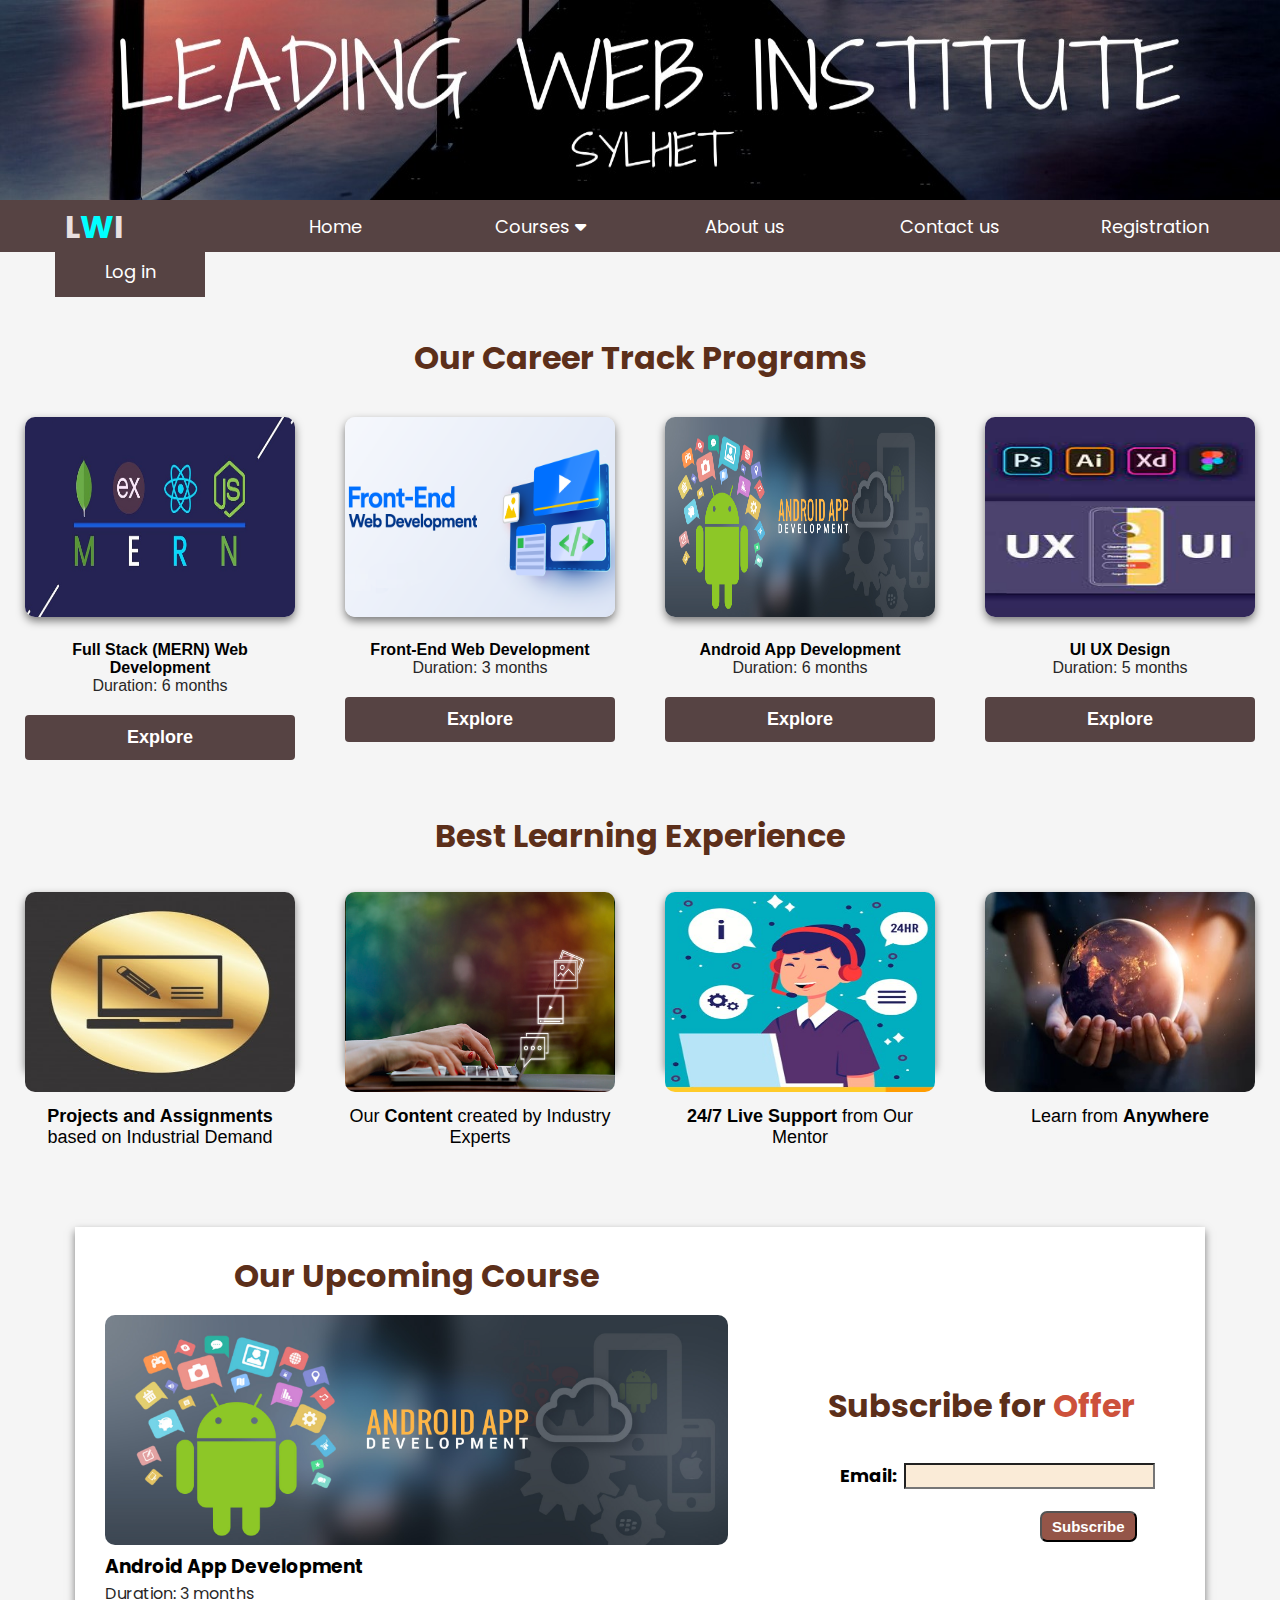
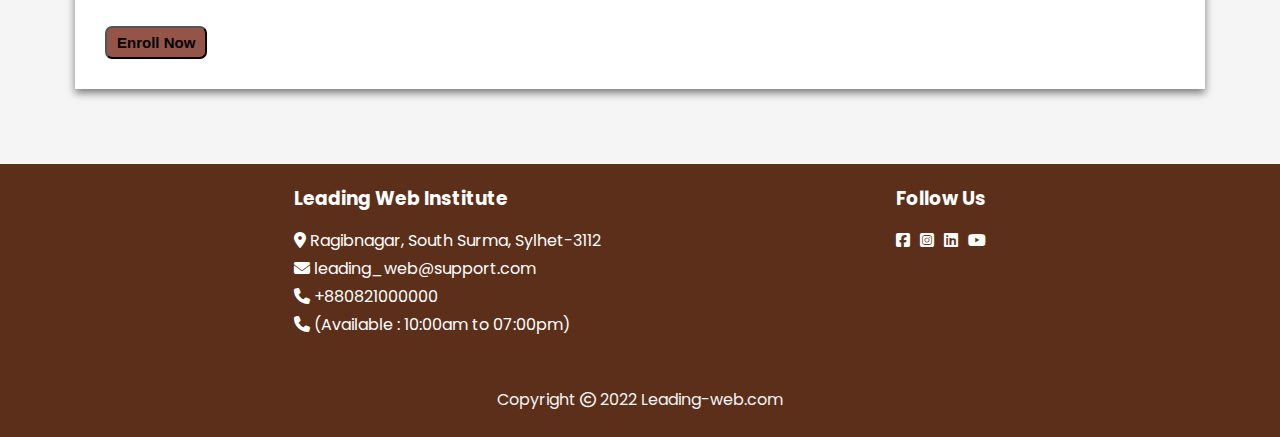
<file: index.html>
<!DOCTYPE html>
<html lang="en">

<head>
    <meta charset="UTF-8">
    <meta http-equiv="X-UA-Compatible" content="IE=edge">
    <meta name="viewport" content="width=device-width, initial-scale=1.0">
    <title>LWI</title>
    <!--Adding CSS StyleSheet-->
    <link rel="stylesheet" href="CSS/index_style.css">

    <!--Adding Font Awesome-->
    <link rel="stylesheet" href="https://cdnjs.cloudflare.com/ajax/libs/font-awesome/6.1.1/css/all.min.css">

    <!--Adding Google Fonts-->
    <link rel="preconnect" href="https://fonts.googleapis.com">
    <link rel="preconnect" href="https://fonts.gstatic.com" crossorigin>
    <link href="https://fonts.googleapis.com/css2?family=Poppins&display=swap" rel="stylesheet">

</head>

<body>
    <!-------Header Section-------->
    <header>
        <!--Header Banner-->
        <div class="header-banner">
            <img src="Images/Header-Image.jpeg" alt="Header Banner">
        </div>

        <!--Menu-->
        <ul class="menu">
            <li>
                <h2 id="title">L<span style="color:aqua;">W</span>I</h2>
            </li>
            <li><a href="index.html">Home</a></li>
            <li>
                <a href="#">Courses <i class="fa-solid fa-caret-down" style="color: white;"></i></a>
                <ul>
                    <li><a target="_blank" href="https://www.w3schools.com/html/default.asp">HTML</a></li>
                    <li><a target="_blank" href="https://www.w3schools.com/css/default.asp">CSS</a></li>
                    <li><a target="_blank" href="https://www.w3schools.com/js/default.asp">JavaScript</a></li>
                    <li><a target="_blank" href="https://reactjs.org/docs/getting-started.html">React</a></li>
                    <li><a target="_blank" href="https://www.w3schools.com/nodejs/default.asp">Node.js</a></li>
                    <li><a target="_blank" href="https://www.w3schools.com/php/default.asp">PHP</a></li>
                    <li><a target="_blank" href="https://laravel.com/docs/9.x">Laravel</a></li>
                    <li><a target="_blank" href="https://www.mongodb.com/">MongoDB</a></li>

                </ul>

            </li>
            <li><a target="_blank" href="about_us.html">About us</a></li>
            <li><a target="_blank" href="contact_us.html">Contact us</a></li>
            <li><a target="_blank" href="registration.html">Registration</a></li>
            <li><a target="_blank" href="login.html">Log in</a></li>
        </ul>
    </header>

    <!---------Program Section---------->
    <h1 id="program-title">Our Career Track Programs</h1>
    <div class="program-container">
        <div class="program">
            <img src="Images/full-stack.png" alt="Card Banner" style="width:100%">
            <h4>Full Stack (MERN) Web Development</h4>
            <p class="duration">Duration: 6 months</p>
            <p><button>Explore</button></p>
        </div>
        <div class="program">
            <img src="Images/front-end.png" alt="Card Banner" style="width:100%">
            <h4>Front-End Web Development</h4>
            <p class="duration">Duration: 3 months</p>
            <p><button>Explore</button></p>
        </div>
        <div class="program">
            <img src="Images/android-app.png" alt="Card Banner" style="width:100%">
            <h4>Android App Development</h4>
            <p class="duration">Duration: 6 months</p>
            <p><button>Explore</button></p>
        </div>
        <div class="program">
            <img src="Images/ui-ux.png" alt="Card Banner" style="width:100%">
            <h4>UI UX Design</h4>
            <p class="duration">Duration: 5 months</p>
            <p><button>Explore</button></p>
        </div>
    </div>

    <!----------Why We're Best Section------------>
    <h1 id="sec-title">Best Learning Experience</h1>
    <div class="best-container">
        <div class="best">
            <img src="Images/p&a.jpg" alt="Project & Assignment Banner" style="width:100%">
            <p><strong>Projects and Assignments</strong> based on Industrial Demand</p>
        </div>
        <div class="best">
            <img src="Images/content.jpg" alt="Content Banner" style="width:100%">
            <p>Our <strong>Content</strong> created by Industry Experts</p>
        </div>
        <div class="best">
            <img src="Images/support.jpg" alt="Support Banner" style="width:100%">
            <p><strong>24/7 Live Support</strong> from Our Mentor</p>
        </div>
        <div class="best">
            <img src="Images/world.jpg" alt="flex-learning Banner" style="width:100%">
            <p>Learn from <strong>Anywhere</strong></p>
        </div>
    </div>
    </div>
    <!---------Upcoming Course & Subscription Setion--------->
    <div class="upcoming-sub-container">
        <div class="upcoming-section">
            <h1>Our Upcoming Course</h1>
            <img src="Images/android-app.png" alt="Card Banner" style="width:100%">
            <h3>Android App Development</h3>
            <p class="duration">Duration: 3 months</p>
            <p><button>Enroll Now</button></p>
        </div>

        <div class="sub-section">
            <h1>Subscribe for <span style="color: rgb(205, 81, 59);">Offer</span></h1>
            <form action="#">
                <table>
                    <tr>
                        <td>
                            <label for="email">Email: </label>
                        </td>
                        <td>
                            <input type="email" name="email" id="iemail">
                        </td>
                    </tr>
                    <tr>
                        <td colspan="2">
                            <input type="submit" name="submit-button" id="sub-btn" value="Subscribe">
                        </td>
                    </tr>
                </table>
            </form>
        </div>
    </div>

    <!-----------Details Part------------->
    <div class="details-container">
        <div class="basic-info">
            <h3 class="info-title">Leading Web Institute</h3>
            <p><i class="fa-solid fa-location-dot"></i> Ragibnagar, South Surma, Sylhet-3112</p>
            <p><i class="fa-solid fa-envelope"></i> leading_web@support.com</p>
            <p><i class="fa-solid fa-phone"></i> +880821000000</p>
            <p><i class="fa-solid fa-phone"></i> (Available : 10:00am to 07:00pm)</p>
        </div>
        <div class="social-info">
            <h3 class="info-title">Follow Us</h3>
            <div class="social-icon">
                <div>
                    <a target="_blank" href="https://web.facebook.com/"> <i
                            class="fa-brands fa-facebook-square"></i></a>
                </div>
                <div>
                    <a target="_blank" href="https://www.instagram.com/"> <i
                            class="fa-brands fa-instagram-square"></i></a>
                </div>
                <div>
                    <a target="_blank" href="https://www.linkedin.com/signup"> <i class="fa-brands fa-linkedin"></i></a>
                </div>
                <div>
                    <a target="_blank" href="https://www.youtube.com"> <i class="fa-brands fa-youtube"></i></a>
                </div>
            </div>
        </div>
    </div>

    <!--------Footer Section--------->
    <footer>
        <p>Copyright <i class="fa-regular fa-copyright"></i> 2022 Leading-web.com</p>
    </footer>
</body>

</html>
</file>
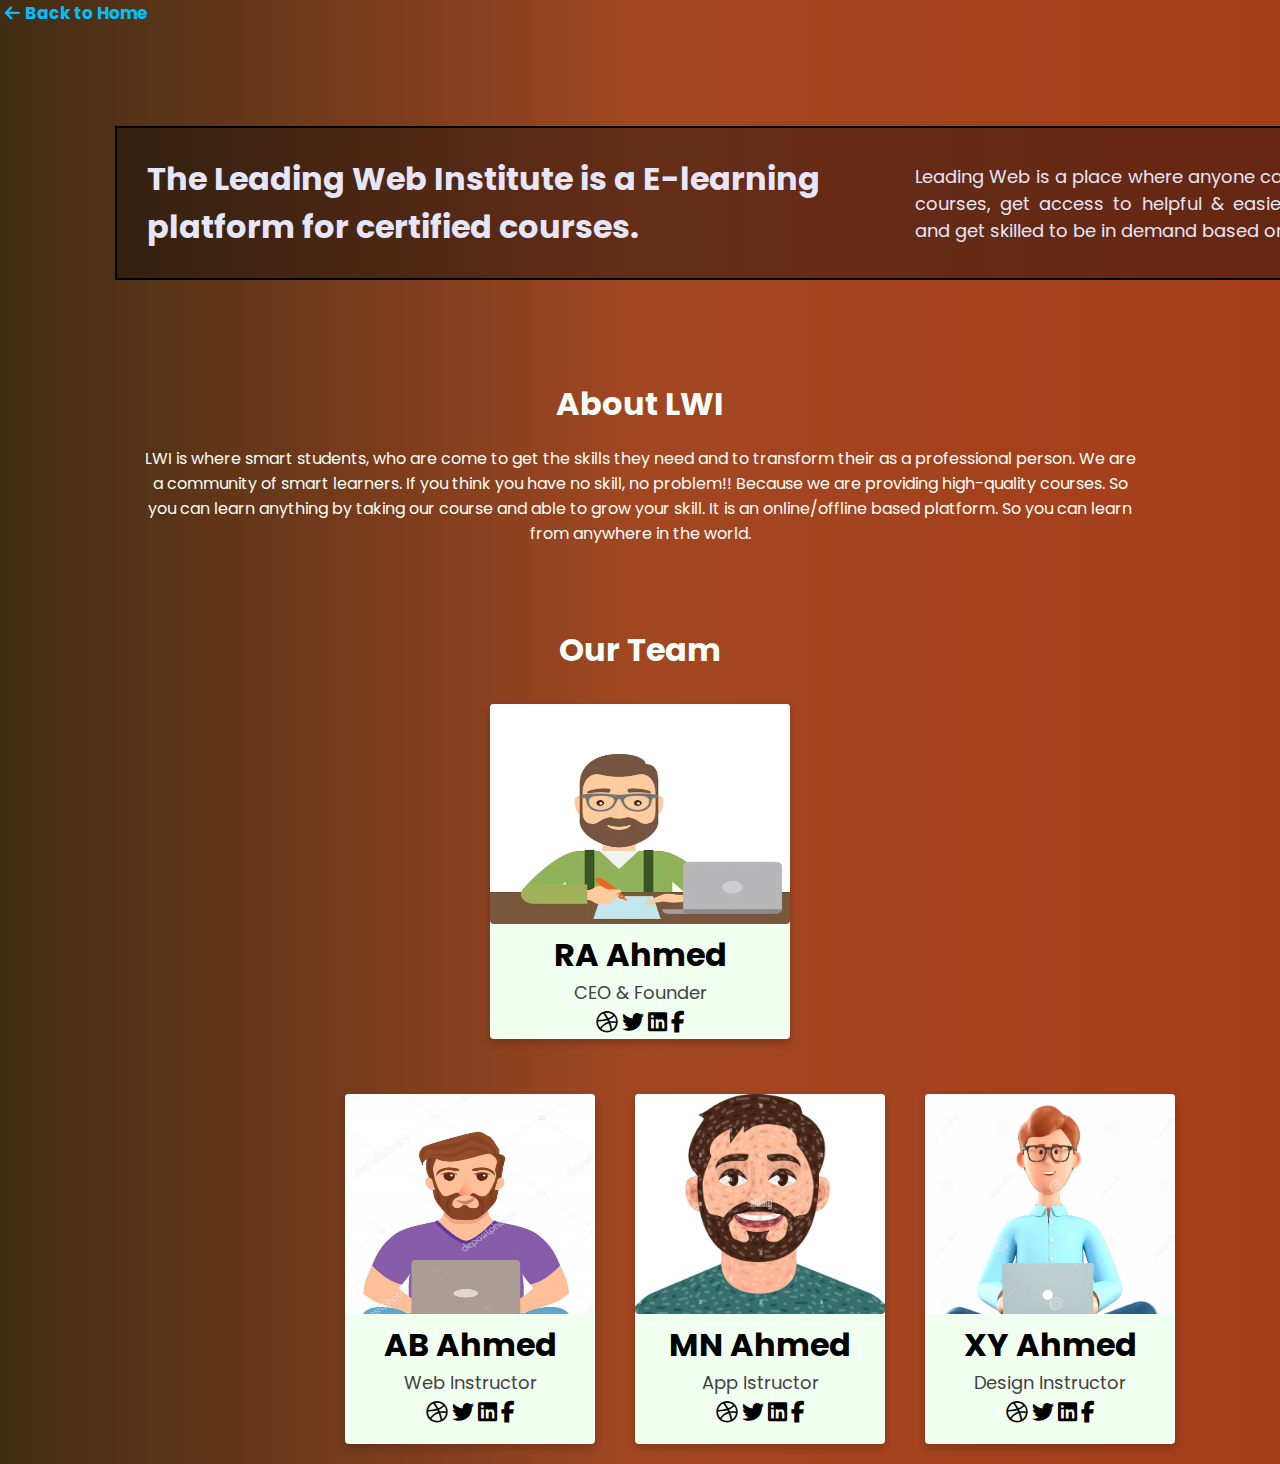
<file: about_us.html>
<!DOCTYPE html>
<html lang="en">

<head>
    <meta charset="UTF-8">
    <meta http-equiv="X-UA-Compatible" content="IE=edge">
    <meta name="viewport" content="width=device-width, initial-scale=1.0">
    <title>About us</title>

    <!--Adding CSS StyleSheet-->
    <link rel="stylesheet" href="CSS/about_style.css">

    <!--Adding Font Awesome-->
    <link rel="stylesheet" href="https://cdnjs.cloudflare.com/ajax/libs/font-awesome/6.1.1/css/all.min.css">

    <!--Adding Google Fonts-->
    <link rel="preconnect" href="https://fonts.googleapis.com">
    <link rel="preconnect" href="https://fonts.gstatic.com" crossorigin>
    <link href="https://fonts.googleapis.com/css2?family=Poppins&display=swap" rel="stylesheet">

</head>

<body>
    <h5><i class="fa-solid fa-arrow-left"></i><a href="index.html">Back to Home</a></h5>

    <div class="upper-container">
        <div class="part-1">
            <h1>The Leading Web Institute is a E-learning <br> platform for certified courses.</h1>
        </div>
        <div class="part-2">
            <p>Leading Web is a place where anyone can enroll any courses, get access to helpful & easiest contents and
                get skilled to be in demand based on industry.</p>
        </div>
    </div>
    <div class="mid-container">
        <h1>About LWI</h1>
        <p>LWI is where smart students, who are come to get the skills they need and to transform their as a
            professional person. We are a community of smart learners. If you think you have no skill, no problem!!
            Because we are providing high-quality courses. So you can learn anything by taking our course and able to
            grow your skill. It is an online/offline based platform. So you can learn from anywhere in the world.</p>
    </div>
    <h1 style="color: mintcream; margin-top: 80px; margin-bottom: 30px; text-align: center;">Our Team</h1>
    <div class="ceo">
        <img src="Images/ceo.png" alt="ceo" style="width:100%">
        <h1>RA Ahmed</h1>
        <p class="title">CEO & Founder</p>
        <a href="#"><i class="fa-brands fa-dribbble"></i></a>
        <a href="#"><i class="fa-brands fa-twitter"></i></a>
        <a href="#"><i class="fa-brands fa-linkedin"></i></a>
        <a href="#"><i class="fa-brands fa-facebook-f"></i></a>
    </div>
    <div class="other-member">
        <div class="web-inst">
            <img src="Images/web_inst.png" alt="web-inst" style="width:100%">
            <h1>AB Ahmed</h1>
            <p class="title">Web Instructor</p>
            <a href="#"><i class="fa-brands fa-dribbble"></i></a>
            <a href="#"><i class="fa-brands fa-twitter"></i></a>
            <a href="#"><i class="fa-brands fa-linkedin"></i></a>
            <a href="#"><i class="fa-brands fa-facebook-f"></i></a>
        </div>
        <div class="app-inst">
            <img src="Images/app_inst.png" alt="app-inst" style="width:100%">
            <h1>MN Ahmed</h1>
            <p class="title">App Istructor</p>
            <a href="#"><i class="fa-brands fa-dribbble"></i></a>
            <a href="#"><i class="fa-brands fa-twitter"></i></a>
            <a href="#"><i class="fa-brands fa-linkedin"></i></a>
            <a href="#"><i class="fa-brands fa-facebook-f"></i></a>
        </div>
        <div class="designer">
            <img src="Images/designer.png" alt="designer" style="width:100%">
            <h1>XY Ahmed</h1>
            <p class="title">Design Instructor</p>
            <a href="#"><i class="fa-brands fa-dribbble"></i></a>
            <a href="#"><i class="fa-brands fa-twitter"></i></a>
            <a href="#"><i class="fa-brands fa-linkedin"></i></a>
            <a href="#"><i class="fa-brands fa-facebook-f"></i></a>
        </div>
    </div>
</body>

</html>
</file>
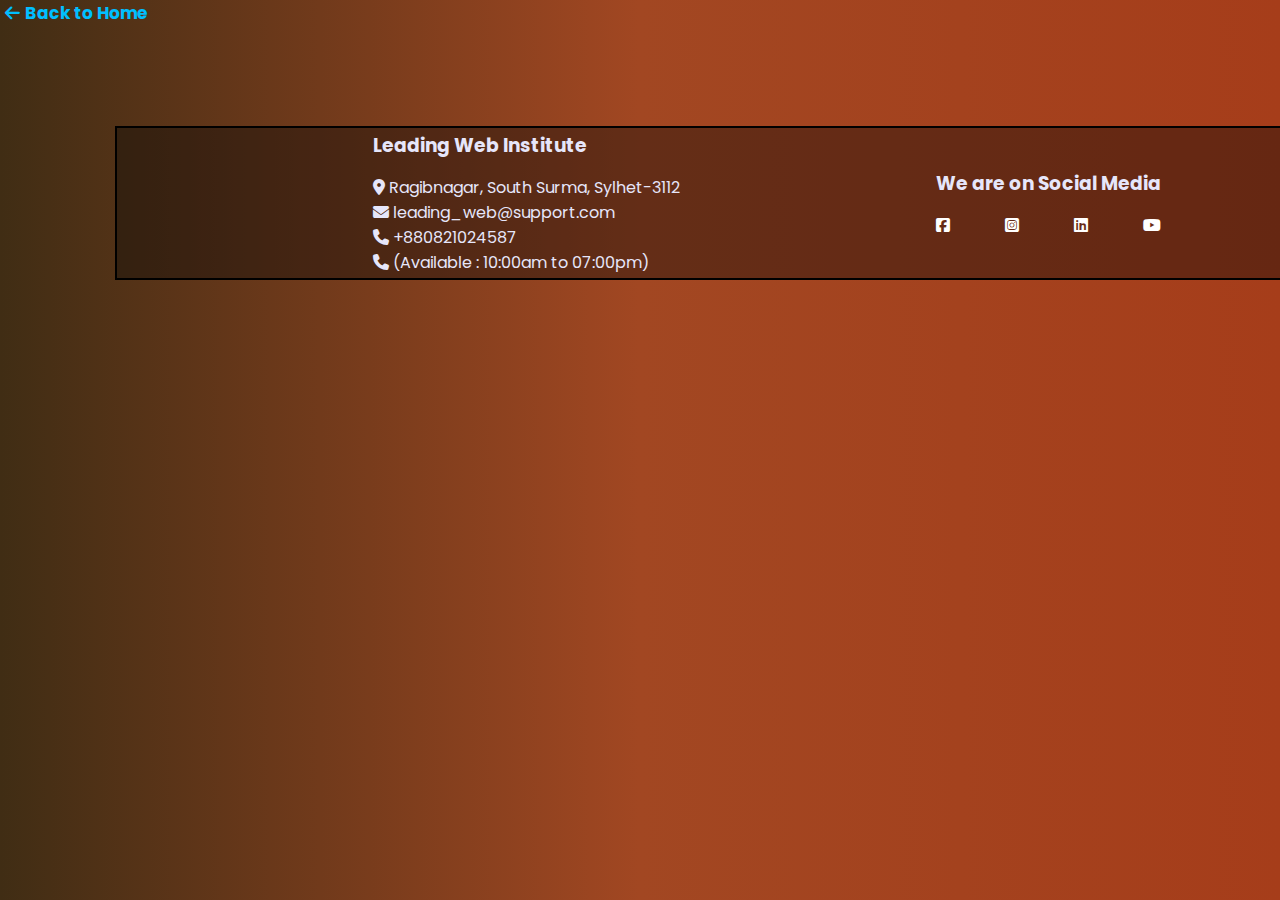
<file: contact_us.html>
<!DOCTYPE html>
<html lang="en">

<head>
    <meta charset="UTF-8">
    <meta http-equiv="X-UA-Compatible" content="IE=edge">
    <meta name="viewport" content="width=device-width, initial-scale=1.0">
    <title>Contact us</title>

    <!--Adding CSS StyleSheet-->
    <link rel="stylesheet" href="CSS/contact_style.css">

    <!--Adding Font Awesome-->
    <link rel="stylesheet" href="https://cdnjs.cloudflare.com/ajax/libs/font-awesome/6.1.1/css/all.min.css">

    <!--Adding Google Fonts-->
    <link rel="preconnect" href="https://fonts.googleapis.com">
    <link rel="preconnect" href="https://fonts.gstatic.com" crossorigin>
    <link href="https://fonts.googleapis.com/css2?family=Poppins&display=swap" rel="stylesheet">

</head>

<body>
    <h5><i class="fa-solid fa-arrow-left"></i><a href="index.html">Back to Home</a></h5>
    <div class="details-container">
        <div class="basic-info">
            <h3 class="info-title">Leading Web Institute</h3>
            <p><i class="fa-solid fa-location-dot"></i> Ragibnagar, South Surma, Sylhet-3112</p>
            <p><i class="fa-solid fa-envelope"></i> leading_web@support.com</p>
            <p><i class="fa-solid fa-phone"></i> +880821024587</p>
            <p><i class="fa-solid fa-phone"></i> (Available : 10:00am to 07:00pm)</p>
        </div>
        <div class="social-info">
            <h3 class="info-title">We are on Social Media</h3>
            <div class="social-icon">
                <div>
                    <a target="_blank" href="https://web.facebook.com/"> <i
                            class="fa-brands fa-facebook-square"></i></a>
                </div>
                <div>
                    <a target="_blank" href="https://www.instagram.com/"> <i
                            class="fa-brands fa-instagram-square"></i></a>
                </div>
                <div>
                    <a target="_blank" href="https://www.linkedin.com/signup"> <i class="fa-brands fa-linkedin"></i></a>
                </div>
                <div>
                    <a target="_blank" href="https://www.youtube.com"> <i class="fa-brands fa-youtube"></i></a>
                </div>
            </div>
        </div>
    </div>
</body>

</html>
</file>
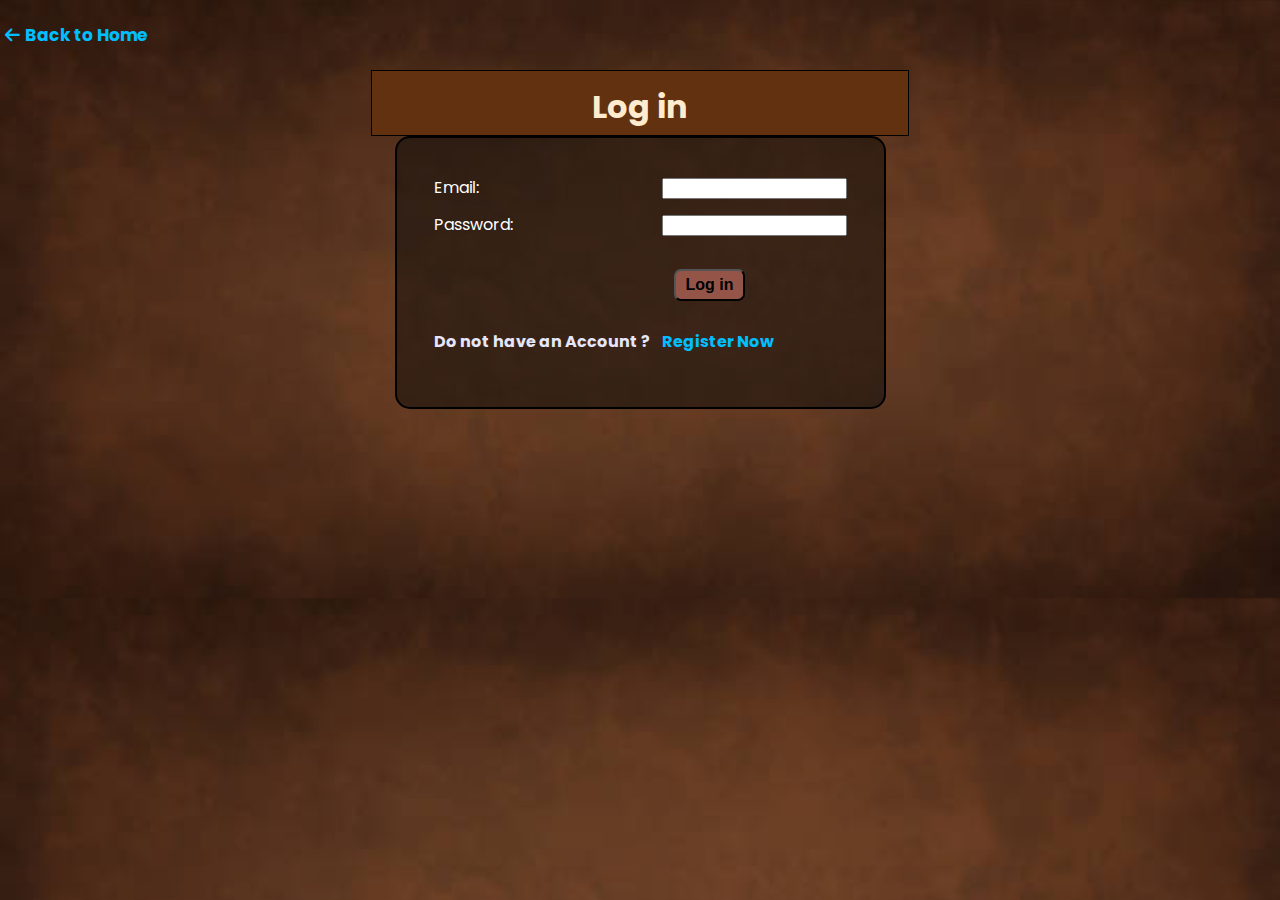
<file: login.html>
<!DOCTYPE html>
<html lang="en">

<head>
    <meta charset="UTF-8">
    <meta http-equiv="X-UA-Compatible" content="IE=edge">
    <meta name="viewport" content="width=device-width, initial-scale=1.0">
    <title>Login</title>
    <!--Adding CSS StyleSheet-->
    <link rel="stylesheet" href="CSS/login_style.css">

    <!--Adding Font Awesome-->
    <link rel="stylesheet" href="https://cdnjs.cloudflare.com/ajax/libs/font-awesome/6.1.1/css/all.min.css">

    <!--Adding Google Fonts-->
    <link rel="preconnect" href="https://fonts.googleapis.com">
    <link rel="preconnect" href="https://fonts.gstatic.com" crossorigin>
    <link href="https://fonts.googleapis.com/css2?family=Poppins&display=swap" rel="stylesheet">

</head>

<body>
    <h5><i class="fa-solid fa-arrow-left"></i><a href="index.html">Back to Home</a></h5>
    <h1>Log in</h1>
    <form action="#">
        <table>
            <tr>
                <td>
                    <label for="email">Email: </label>
                </td>
                <td>
                    <input type="email" name="email" id="iemail" required>
                    <span id="e-email"></span>
                </td>
            </tr>
            <tr>
                <td>
                    <label for="pass">Password: </label>
                </td>
                <td>
                    <input type="text" name="pass" id="ipass" required>
                    <span id="epass"></span>
                </td>
            </tr>
            <tr>
                <td colspan="2">
                    <input type="submit" name="submit-button" id="sub-btn" value="Log in">
                </td>
            </tr>
            <tr>
                <td>
                    <p id="ha_section-1">Do not have an Account ?</p>
                </td>
                <td>
                    <a id="ha_section-2" href="registration.html" target="_blank">Register Now</a>
                </td>
            </tr>
        </table>
    </form>
</body>

</html>
</file>
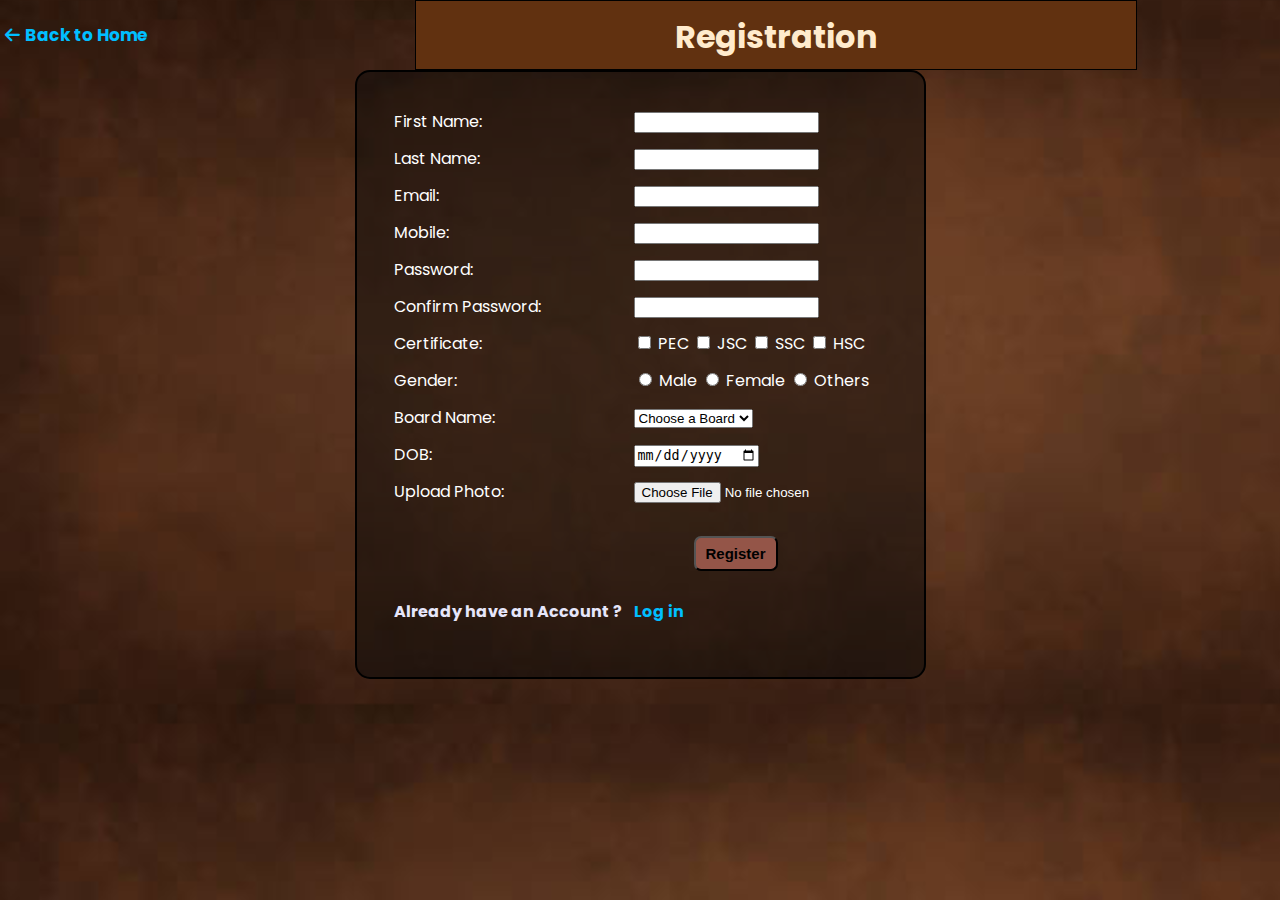
<file: registration.html>
<!DOCTYPE html>
<html lang="en">

<head>
    <meta charset="UTF-8">
    <meta http-equiv="X-UA-Compatible" content="IE=edge">
    <meta name="viewport" content="width=device-width, initial-scale=1.0">
    <title>Registration</title>
    <!--Adding CSS StyleSheet-->
    <link rel="stylesheet" href="CSS/reg_style.css">

    <!--Adding JS-->
    <script src="JS/reg.js"></script>

    <!--Adding Font Awesome-->
    <link rel="stylesheet" href="https://cdnjs.cloudflare.com/ajax/libs/font-awesome/6.1.1/css/all.min.css">

    <!--Adding Google Fonts-->
    <link rel="preconnect" href="https://fonts.googleapis.com">
    <link rel="preconnect" href="https://fonts.gstatic.com" crossorigin>
    <link href="https://fonts.googleapis.com/css2?family=Poppins&display=swap" rel="stylesheet">

</head>

<body>
    <div class="header-container">
        <div class="back-btn">
            <h5><i class="fa-solid fa-arrow-left"></i><a href="index.html">Back to Home</a></h5>
        </div>
        <div class="header-title">
            <h1>Registration</h1>
        </div>
    </div>

    <form action="" method="" onsubmit="return formValidation()">
        <table>
            <tr>
                <td>
                    <label for="fname">First Name: </label>
                </td>
                <td>
                    <input type="text" name="firstname" id="ifname">
                    <span id="efname"></span>
                </td>

            </tr>
            <tr>
                <td>
                    <label for="lname">Last Name: </label>
                </td>
                <td>
                    <input type="text" name="lastname" id="ilname">
                    <span id="elname"></span>
                </td>

            </tr>
            <tr>
                <td>
                    <label for="email">Email: </label>
                </td>
                <td>
                    <input type="email" name="email" id="iemail" required>
                    <span id="e-email"></span>
                </td>

            </tr>
            <tr>
                <td>
                    <label for="mobile">Mobile: </label>
                </td>
                <td>
                    <input type="text" name="mob" id="imob">
                    <span id="emob"></span>
                </td>

            </tr>
            <tr>
                <td>
                    <label for="pass">Password: </label>
                </td>
                <td>
                    <input type="text" name="pass" id="ipass">
                    <span id="epass"></span>
                </td>

            </tr>
            <tr>
                <td>
                    <label for="confirm-pass">Confirm Password: </label>
                </td>
                <td>
                    <input type="text" name="confirm-pass" id="iconfirm-pass">
                    <span id="econfirm-pass"></span>
                </td>

            </tr>
            <tr>
                <td>
                    <label for="certificate">Certificate: </label>
                </td>
                <td>
                    <input type="checkbox" name="check-certificate" id="pec" value="PEC">
                    <label>PEC</label>
                    <input type="checkbox" name="check-certificate" id="jsc" value="JSC">
                    <label>JSC</label>
                    <input type="checkbox" name="check-certificate" id="ssc" value="SSC">
                    <label>SSC</label>
                    <input type="checkbox" name="check-certificate" id="hsc" value="HSC">
                    <label>HSC</label>
                </td>
            </tr>
            <tr>
                <td>
                    <label for="gender">Gender: </label>
                </td>
                <td>
                    <input type="radio" name="gender" value="male">
                    <label>Male</label>
                    <input type="radio" name="gender" value="female">
                    <label>Female</label>
                    <input type="radio" name="gender" value="others">
                    <label>Others</label>
                </td>
            </tr>
            <tr>
                <td>
                    <label for="board-name">Board Name: </label>
                </td>
                <td>
                    <select name="board-name" id="iboard-name">
                        <option value="">Choose a Board</option>
                        <option value="Dhaka">Dhaka</option>
                        <option value="Sylhet">Sylhet</option>
                        <option value="Chottogram">Chottogram</option>
                        <option value="Comilla">Comilla</option>
                        <option value="Rajshahi">Rajshahi</option>
                        <option value="Barishal">Barishal</option>
                        <option value="Mymensingh">Mymensingh</option>
                    </select>
                </td>
            </tr>
            <tr>
                <td>
                    <label for="dob">DOB: </label>
                </td>
                <td>
                    <input type="date" name="dob" id="idob">
                </td>
            </tr>
            <tr>
                <td><label for="pic-up">Upload Photo: </label></td>
                <td><input type="file" name="pic-upload"></td>
            </tr>
            <tr>
                <td colspan="2">
                    <input type="submit" name="submit-button" id="sub-btn" value="Register">
                </td>
            </tr>
            <tr>
                <td>
                    <p id="ha_section-1">Already have an Account ?</p>
                </td>
                <td>
                    <a id="ha_section-2" href="login.html" target="_blank">Log in</a>
                </td>
            </tr>
        </table>
    </form><br>
</body>

</html>
</file>
<file: CSS/index_style.css>
* {
    margin: 0px;
    padding: 0px;
}

body {
    background-color: whitesmoke;
    font-family: 'Poppins', sans-serif;
}

/********Header-Section Style***********/
.header-banner {
    width: 100%;
    margin: 0px;
    padding: 0px;
    background-color: rgb(86, 67, 67);
}

.header-banner img {
    width: 100%;
    height: 200px;
    margin: 0px;
    padding: 0px;
}

#title {
    color: rgb(233, 224, 224);
    font-size: 32px;
    margin-left: 10px;
}

.menu li a {
    display: block;
    text-decoration: none;
    color: white;
    font-size: 18px;
    text-align: center;
    position: relative;

}

.menu li a:hover {
    text-decoration: underline 4px tomato;
    font-size: larger;
}

.menu li {
    list-style: none;
    width: 150px;
    height: 45px;
    background-color: rgb(86, 67, 67);
    float: left;
    line-height: 40px;
    position: relative;
    margin-left: 55px;
}

.menu {
    width: 100%;
    height: 45px;
    background-color: rgb(86, 67, 67);
}

.menu ul {
    display: none;
}

.menu li:hover ul {
    display: block;
}

/*********Program-Section Style***********/
#program-title {
    margin-top: 82px;
    text-align: center;
    color: #5c2f1a;
}

.program-container {
    display: flex;
    flex-direction: row;
    justify-content: center;
    margin-top: 35px;
}

.program {
    width: 300px;
    height: 200px;
    border-radius: 10px;
    box-shadow: 0 4px 8px 0 rgba(0, 0, 0, 0.5);
    margin: auto;
    text-align: center;
    font-family: arial;
    margin-left: 25px;
    margin-right: 25px;
}

.program:hover {
    box-shadow: 0 0 15px rgb(37, 36, 36);
}

.program img {
    height: 200px;
    border-radius: 10px;
}

.program h4 {
    margin-top: 20px;
}

.duration {
    color: rgb(40, 39, 39);
    font-size: 16px;
}

.program button {
    border: none;
    outline: 0;
    padding: 12px;
    color: white;
    background-color: rgb(86, 67, 67);
    text-align: center;
    cursor: pointer;
    width: 100%;
    font-size: 18px;
    border-radius: 4px;
}

.program button:hover {
    opacity: 0.6;
}

/*********Best-Section Style***********/
#sec-title {
    margin-top: 195px;
    text-align: center;
    color: #5c2f1a;
}

.best-container {
    display: flex;
    flex-direction: row;
    justify-content: center;
    margin-top: 32px;
}

.best {
    width: 280px;
    height: 180px;
    border-radius: 10px;
    box-shadow: 0 4px 8px 0 rgba(0, 0, 0, 0.5);
    margin: auto;
    text-align: center;
    font-family: arial;
    margin-left: 25px;
    margin-right: 25px;
}

.best img {
    width: 100px;
    height: 200px;
    position: relative;
    border-radius: 10px;
}

.best p {
    margin-top: 10px;
    font-size: 18px;
}

/*********Upcoming Course & Subscription Setion*********/
.upcoming-sub-container {
    display: flex;
    flex-direction: row;
    background-color: white;
    box-shadow: 0 4px 8px 0 rgba(0, 0, 0, 0.5);
    margin-left: 75px;
    margin-right: 75px;
    padding: 20px;
    margin-top: 155px;
}

.upcoming-sub-container h1 {
    text-align: center;
    color: #5c2f1a;
    line-height: 38px;
    margin-bottom: 35px;
}

.upcoming-section {
    width: 60%;
    padding: 10px;
}

.upcoming-section img {
    border-radius: 10px;
    margin-top: -15px;
}

button {
    margin-top: 20px;
    background-color: rgb(148, 85, 72);
    padding: 6px 10px;
    color: rgb(0, 0, 0);
    border-radius: 7px;
    font-weight: bold;
    font-size: 15px;
}

.sub-section {
    width: 30%;
    height: 10%;
    margin-top: 100px;
    margin-left: 40px;
    padding: 40px;
}

label {
    font-size: 18px;
    font-weight: bold;
    margin-left: 20px;
}

#iemail {
    font-size: larger;
    margin-left: 5px;
    background-color: antiquewhite;
}

#sub-btn {
    margin-top: 20px;
    margin-left: 220px;
    background-color: rgb(148, 85, 72);
    padding: 5px 10px;
    color: white;
    border-radius: 7px;
    font-weight: bold;
    font-size: 15px;
}

/*********Details Part Style**********/
.details-container {
    display: flex;
    flex-direction: row;
    width: 100%;
    background-color: #5c2f1a;
    color: white;
    margin-top: 75px;
    padding-top: 20px;
    justify-content: space-evenly;
}

.info-title {
    margin-bottom: 15px;
}

.basic-info p {
    margin-top: 3px;
}

.social-icon {
    color: white;
    display: flex;
    flex-direction: row;
    justify-content: space-between;
}

.social-icon i {
    color: white;
}

/*******Footer Style********/
footer {
    width: 100%;
    height: 50px;
    background-color: #5c2f1a;
    color: whitesmoke;
    text-align: center;
    padding-top: 50px;
    font-size: 16px;
}
</file>
<file: CSS/about_style.css>
* {
    margin: 0px;
    padding: 0px;
}

body {
    background: rgb(64, 45, 20);
    background: linear-gradient(90deg, rgba(64, 45, 20, 1) 0%, rgba(162, 71, 34, 1) 50%, rgba(166, 61, 26, 1) 100%);
    font-family: 'Poppins', sans-serif;
}

h5 a {
    text-decoration: none;
    color: deepskyblue;
    font-size: 17px;
}

h5 i {
    color: deepskyblue;
    margin-left: 5px;
    margin-right: 5px;
    font-size: 17px;
}

.upper-container {
    display: flex;
    flex-direction: row;
    width: 1300px;
    height: 150px;
    background-color: rgb(8, 8, 8, 0.4);
    color: lavender;
    align-items: center;
    margin-top: 100px;
    margin-left: 115px;
    border: 2px solid black;
}

.part-1 {
    width: 60%;
    padding: 30px;
}

.part-2 {
    font-size: 18px;
    text-align: justify;
    width: 40%;
    padding: 30px;
}

.mid-container {
    margin-top: 100px;
    margin-left: 140px;
    margin-right: 140px;
    text-align: center;
    color: mintcream;
}

.mid-container h1 {
    margin-bottom: 18px;
}

.ceo {
    box-shadow: 0 4px 8px 0 rgba(0, 0, 0, 0.2);
    max-width: 300px;
    margin: auto;
    text-align: center;
    background-color: honeydew;
    border-radius: 4px;
}

.ceo img {
    height: 220px;
    border-radius: 4px;
}

.title {
    color: rgb(68, 65, 65);
    font-size: 18px;
}

a {
    text-decoration: none;
    font-size: 22px;
    color: black;
}

.other-member {
    display: flex;
    flex-direction: row;
    margin-top: 35px;
    margin-left: 325px;
}

.other-member div {
    width: 250px;
    height: 350px;
    box-shadow: 0 4px 8px 0 rgba(0, 0, 0, 0.2);
    margin: 20px;
    text-align: center;
    background-color: honeydew;
    border-radius: 4px;
}

.other-member img {
    height: 220px;
    border-radius: 4px;
}
</file>
<file: CSS/contact_style.css>
* {
    margin: 0px;
    padding: 0px;
}

body {
    background: rgb(64, 45, 20);
    background: linear-gradient(90deg, rgba(64, 45, 20, 1) 0%, rgba(162, 71, 34, 1) 50%, rgba(166, 61, 26, 1) 100%);
    font-family: 'Poppins', sans-serif;
}

h5 a {
    text-decoration: none;
    color: deepskyblue;
    font-size: 17px;
}

h5 i {
    color: deepskyblue;
    margin-left: 5px;
    margin-right: 5px;
    font-size: 17px;
}

.details-container {
    display: flex;
    flex-direction: row;
    width: 1300px;
    height: 150px;
    background-color: rgb(8, 8, 8, 0.4);
    color: lavender;
    align-items: center;
    margin-top: 100px;
    margin-left: 115px;
    border: 2px solid black;
    justify-content: space-evenly;
}

.info-title {
    margin-bottom: 15px;
}

.social-icon {
    color: aqua;
    display: flex;
    flex-direction: row;
    justify-content: space-between;
}

.social-icon i {
    color: white;
}
</file>
<file: CSS/login_style.css>
body {
    font-family: 'Poppins', sans-serif;
    padding: 0px;
    margin: 0px;
    background-image: url(../Images/Reg&Log_cover.jpg);
    background-size: cover;
}

h1 {
    width: 40%;
    height: 40px;
    color: blanchedalmond;
    margin: 0 auto;
    text-align: center;
    border: 1px solid black;
    background-color: rgb(97, 49, 16);
    padding: 12px;
}

h5 a {
    text-decoration: none;
    color: deepskyblue;
    font-size: 17px;
}

h5 i {
    color: deepskyblue;
    margin-left: 5px;
    margin-right: 5px;
    font-size: 17px;
}

table {
    margin: 0 auto;
    background-color: rgb(8, 8, 8, 0.5);
    color: white;
    border: 2px solid black;
    border-radius: 15px;
    padding: 30px;
}

tr,
td {
    padding: 5px;
}

#sub-btn {
    margin-left: 240px;
    margin-top: 20px;
    background-color: rgb(148, 85, 72);
    padding: 5px 10px;
    color: rgb(0, 0, 0);
    border-radius: 7px;
    font-weight: bold;
    font-size: 16px;
}

#sub-btn:hover {
    cursor: pointer;
    background-color: rgb(120, 143, 184);
}

#ha_section-1 {
    color: lavender;
    font-weight: bold;
}

#ha_section-2 {
    color: deepskyblue;
    font-weight: bold;
    text-decoration: none;
}

#ha_section-2:hover {
    font-size: 19px;
}
</file>
<file: CSS/reg_style.css>
body {
    font-family: 'Poppins', sans-serif;
    padding: 0px;
    margin: 0px;
    background-image: url(../Images/Reg&Log_cover.jpg);
    background-size: cover;
}

.header-container {
    display: flex;
    flex-direction: row;
}

.header-title {
    width: 720px;
    margin-left: 268px;
    border: 1px solid black;
    background-color: rgb(97, 49, 16);
}

h1 {
    width: 50%;
    height: 40px;
    color: blanchedalmond;
    margin: 0 auto;
    text-align: center;
    background-color: rgb(97, 49, 16);
    padding: 12px;
}

h5 a {
    text-decoration: none;
    color: deepskyblue;
    font-size: 17px;
}

h5 i {
    color: deepskyblue;
    margin-left: 5px;
    margin-right: 5px;
    font-size: 17px;
}

table {
    margin: 0 auto;
    background-color: rgb(8, 8, 8, 0.5);
    color: white;
    border: 2px solid black;
    border-radius: 15px;
    padding: 30px;
}

tr,
td {
    padding: 5px;
}

#sub-btn {
    margin-left: 300px;
    margin-top: 20px;
    background-color: rgb(148, 85, 72);
    padding: 7px 10px;
    color: rgb(0, 0, 0);
    border-radius: 7px;
    font-weight: bold;
    font-size: 15px;
}

#sub-btn:hover {
    cursor: pointer;
    background-color: rgb(120, 143, 184);
}

#ha_section-1 {
    color: lavender;
    font-weight: bold;
}

#ha_section-2 {
    color: deepskyblue;
    font-weight: bold;
    text-decoration: none;
}

#ha_section-2:hover {
    font-size: 19px;
}

td span {
    color: red;
    font-size: smaller;
}
</file>
